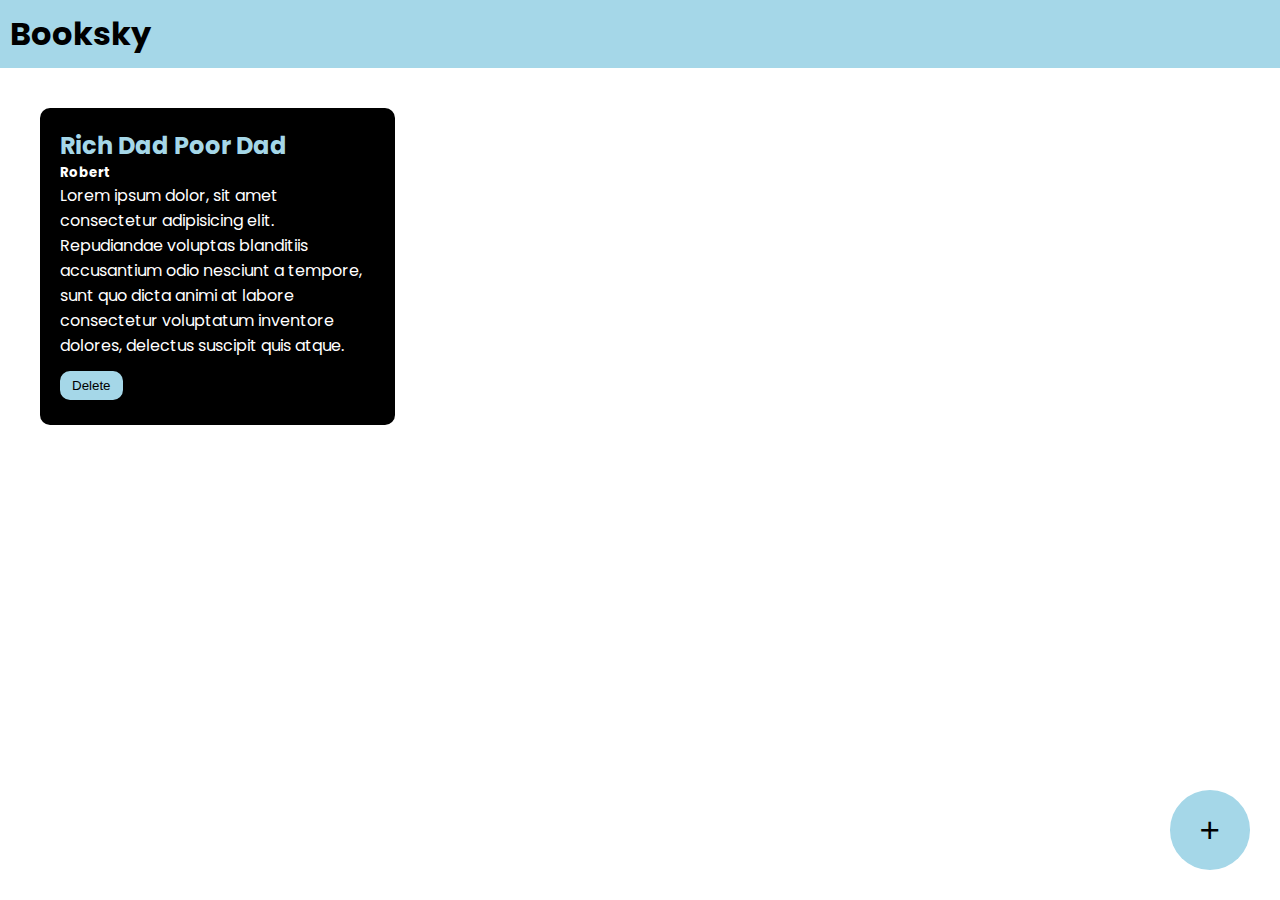
<file: booksky/index.html>
<!DOCTYPE html>
<html lang="en">
<head>
    <meta charset="UTF-8">
    <meta name="viewport" content="width=device-width, initial-scale=1.0">
    <!-- css style sheet -->
    <link rel="stylesheet" href="style.css" type="text/css">

    <!-- googleapis -->
    <link rel="preconnect" href="https://fonts.googleapis.com">
    <link rel="preconnect" href="https://fonts.gstatic.com" crossorigin>
    <link href="https://fonts.googleapis.com/css2?family=Poppins&display=swap" rel="stylesheet">
    <title>Booksky</title>
</head>
<body>
    <!-- nav bar -->
    <div class="navbar">
        <h1>Booksky</h1>
    </div>

    <!-- book Containers -->
    <div class="container">
        <div class="book-container">
            <h2>Rich Dad Poor Dad</h2>
            <h5>Robert</h5>
            <p>Lorem ipsum dolor, sit amet consectetur adipisicing elit. Repudiandae voluptas blanditiis accusantium odio nesciunt a tempore, sunt quo dicta animi at labore consectetur voluptatum inventore dolores, delectus suscipit quis atque.</p>
            <button onclick="delete_book(event)">Delete</button>
        </div>
    </div>

    <!-- pop-up -->
    <div class="popup-overlay"></div>
    <div class="popup-box">
        <h3 style="margin-bottom: 7px;">Add Book</h3>
        <form>
            <input id="book-title-input" type="text" placeholder="Book Title">
            <input id="book-author-input" type="text" placeholder="Book Author">
            <textarea id="book-discription-input" placeholder="Short Discription" cols="30" rows=3"></textarea>
            <button id="add-book">ADD</button>
            <button id="cancel-popup">CANCEL</button>
        </form>
    </div>

    <button class="add-button" id="add-popup-button" onclick="popup">+</button>
    <!-- script js -->
    <script src="script.js"></script>
</body>
</html>
</file>
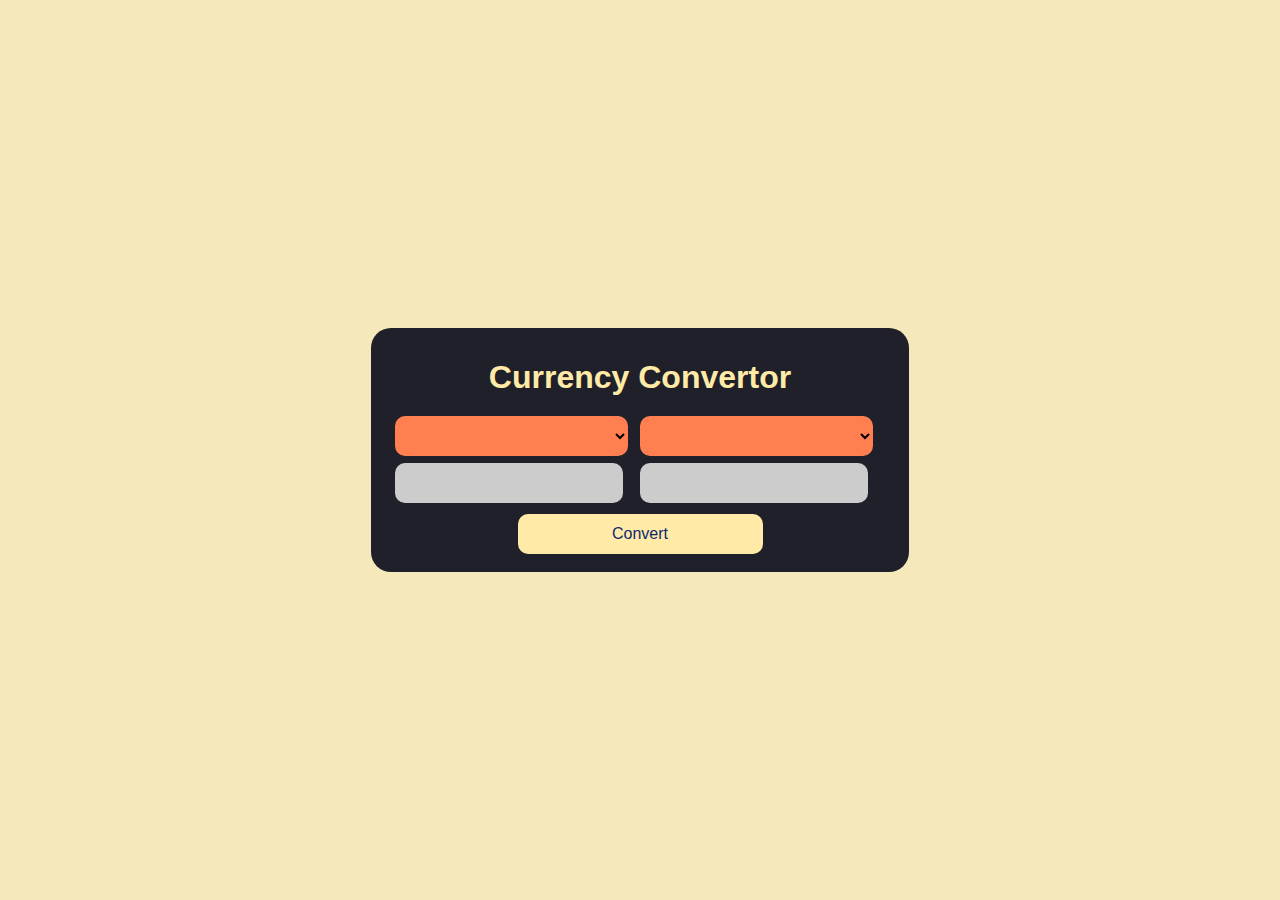
<file: CurrencyConverter/index.html>
<!DOCTYPE html>
<html lang="en">
<head>
    <meta charset="UTF-8">
    <meta name="viewport" content="width=device-width, initial-scale=1.0">
    <link rel="stylesheet" href="style.css">
    <title>Currency Converter</title>
</head>
<body>

    <div class="container">
        <h1>Currency Convertor</h1>
        <div class="box">
            <div class="left-box">
                <select name="currency" class="currency">
                    <!-- <option value="curr1">curr1</option> -->
                </select>
                <input type="number" name="" id="input">
            </div>
            <div class="right-box">
                <select name="currency" class="currency">
                    <!-- <option value="curr2">curr2</option> -->
                </select>
                <input type="number" name="" id="result">
            </div>
        </div>
        <div id="error"></div>
        <div class="btn">
            <button id="btn">Convert</button>
        </div>
    </div>

    <script src="script.js"></script>
</body>
</html>
</file>
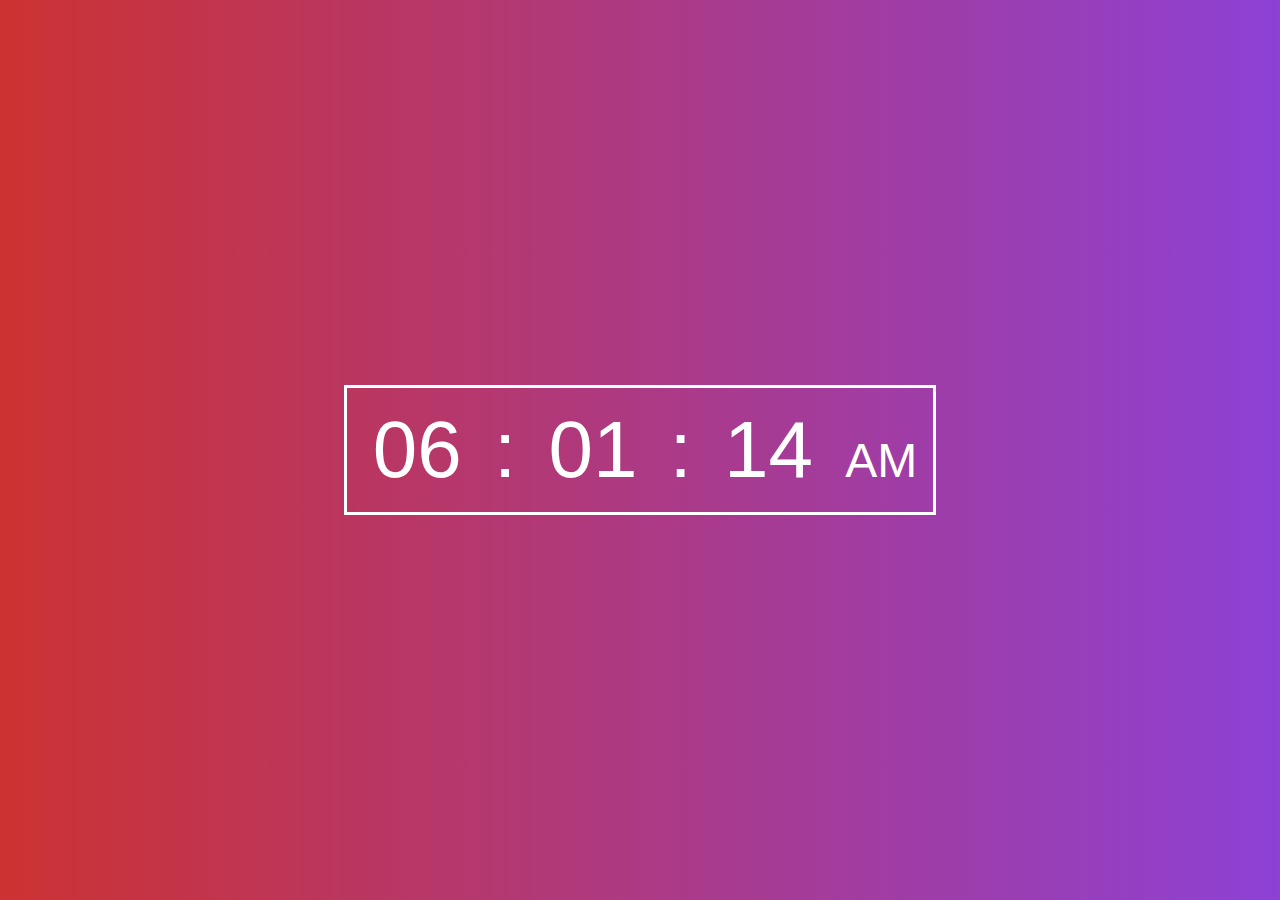
<file: DigitalClock/index.html>
<!DOCTYPE html>
<html lang="en">
<head>
    <meta charset="UTF-8">
    <meta name="viewport" content="width=device-width, initial-scale=1.0">
    <link rel="stylesheet" href="style.css">
    <title>Digital clock</title>
</head>
<body>
<div class="container">
    <div id="wrapper">
        <span id="hours">00</span>
        <span>:</span>
        <span id="mins">00</span>
        <span>:</span>
        <span id="seconds">00</span>
        <span id="ampm">AM</span>
    </div>
</div>
    <script src="script.js"></script>
</body>
</html>
</file>
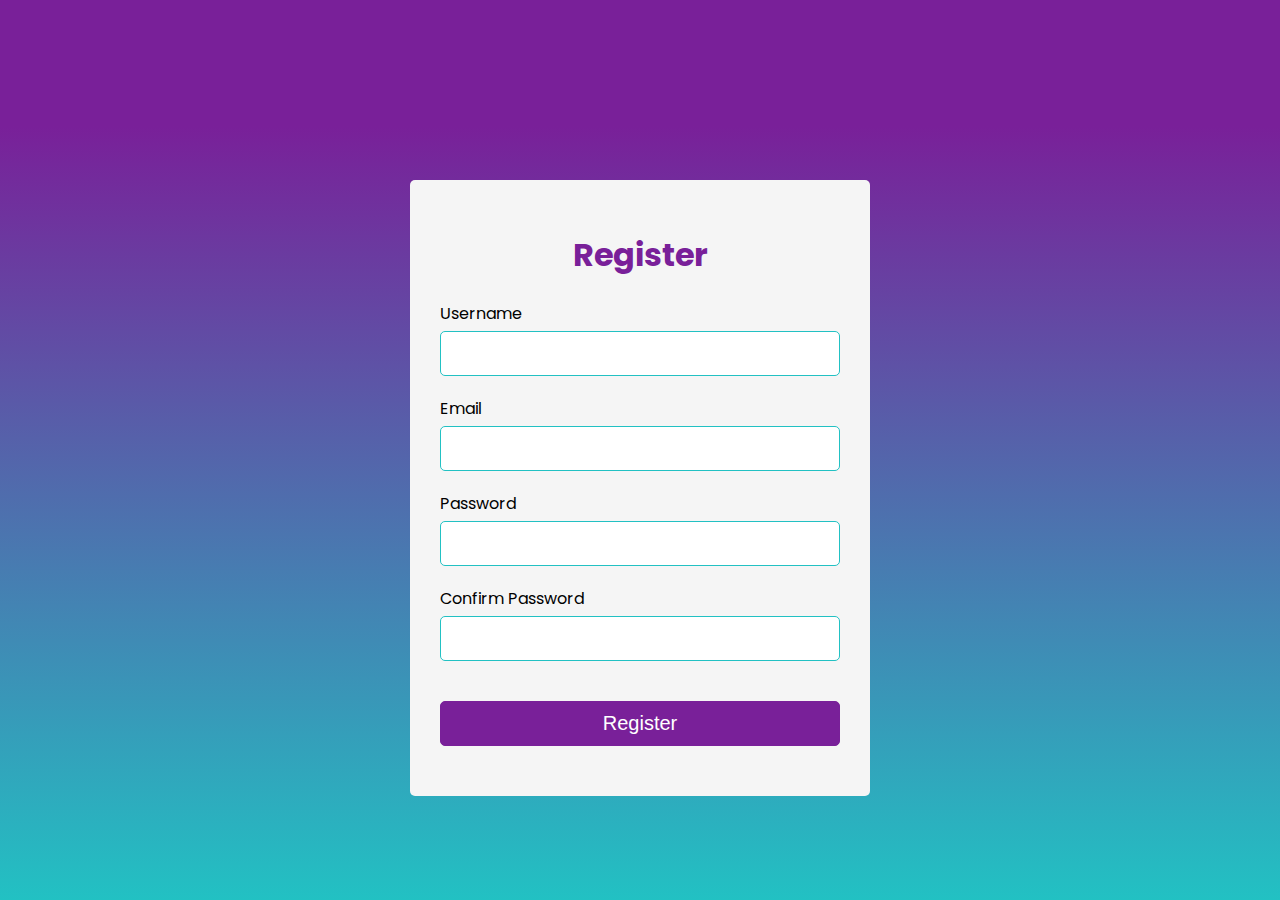
<file: FormValidation/index.html>
<!DOCTYPE html>
<html lang="en">
<head>
    <meta charset="UTF-8">
    <meta name="viewport" content="width=device-width, initial-scale=1.0">
    <link rel="preconnect" href="https://fonts.googleapis.com">
    <link rel="preconnect" href="https://fonts.gstatic.com" crossorigin>
    <link href="https://fonts.googleapis.com/css2?family=Poppins&display=swap" rel="stylesheet">
    <link rel="stylesheet" href="style.css">
    <script src="index.js" defer></script>
    <title>Registration Form</title>
</head>
<body>
    <div class="container">
        <form action="" id="form">
            <h1>Register</h1>
            <div class="input-group">
                <label for="username">Username</label>
                <input type="text" name="username" id="username">
                <div class="error"></div>
            </div>
            <div class="input-group">
                <label for="email">Email</label>
                <input type="text" name="email" id="email">
                <div class="error"></div>
            </div>
            <div class="input-group">
                <label for="password">Password</label>
                <input type="password" name="password" id="password">
                <div class="error"></div>
            </div>
            <div class="input-group">
                <label for="cpassword">Confirm Password</label>
                <input type="password" name="cpassword" id="cpassword">
                <div class="error"></div>
            </div>
            <button type="submit">Register</button>
        </form>
    </div>
</body>
</html>
</file>
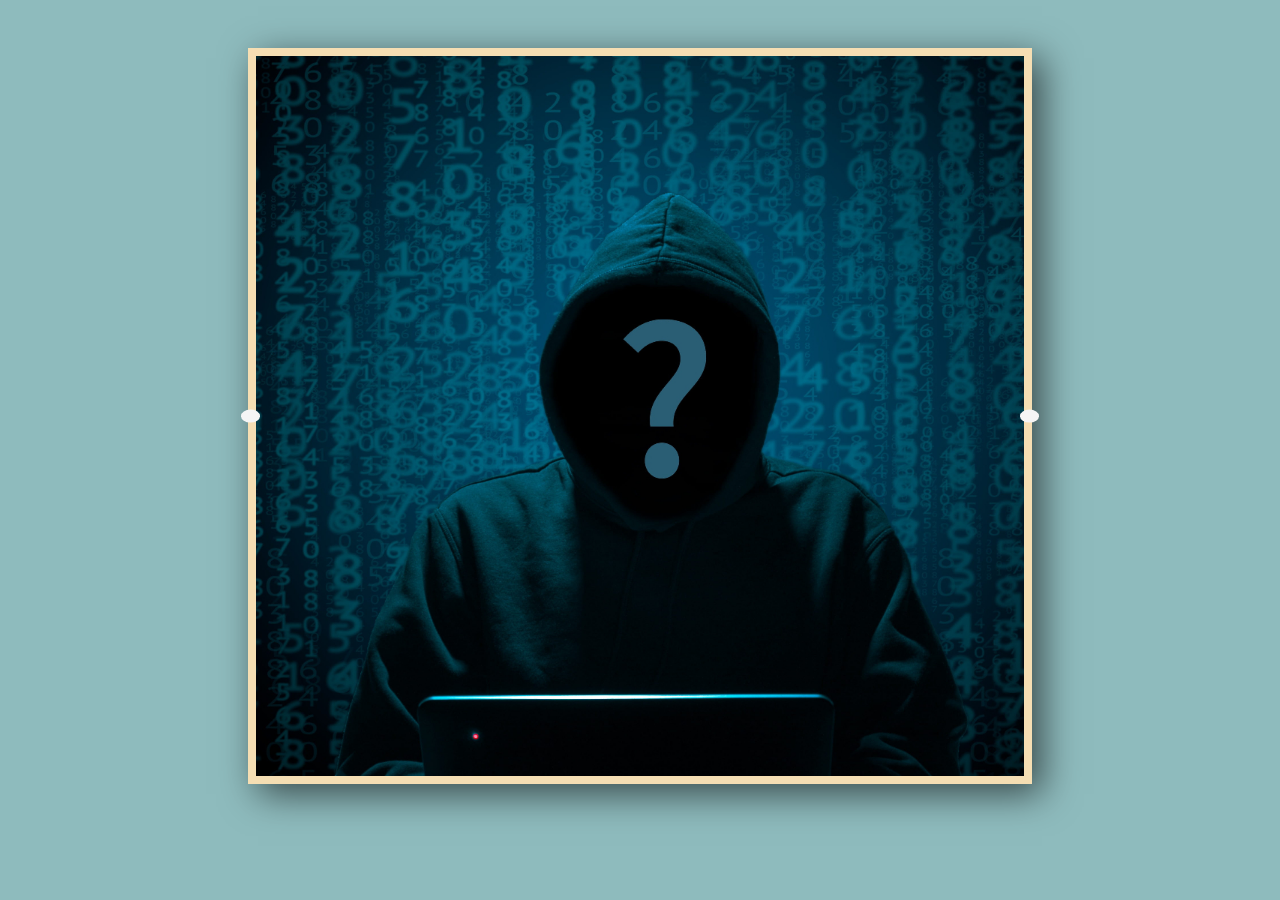
<file: ImageSlider/index.html>
<!DOCTYPE html>
<html lang="en">
<head>
    <meta charset="UTF-8">
    <meta name="viewport" content="width=device-width, initial-scale=1.0">
    <link rel="stylesheet" href="style.css">
    <link rel="stylesheet" href="https://cdnjs.cloudflare.com/ajax/libs/font-awesome/6.5.2/css/all.min.css" integrity="sha512-SnH5WK+bZxgPHs44uWIX+LLJAJ9/2PkPKZ5QiAj6Ta86w+fsb2TkcmfRyVX3pBnMFcV7oQPJkl9QevSCWr3W6A==" 
    crossorigin="anonymous" referrerpolicy="no-referrer" />
    <script src="script.js" defer></script>
    <title>Image slider</title>
</head>
<body>
    <div class="container">
        <a class="btn btn-left"><i class="fa-solid fa-caret-left"></i></a>
        <a class="btn btn-right"><i class="fa-solid fa-caret-right"></i></a>
    </div>
</body>
</html>
</file>
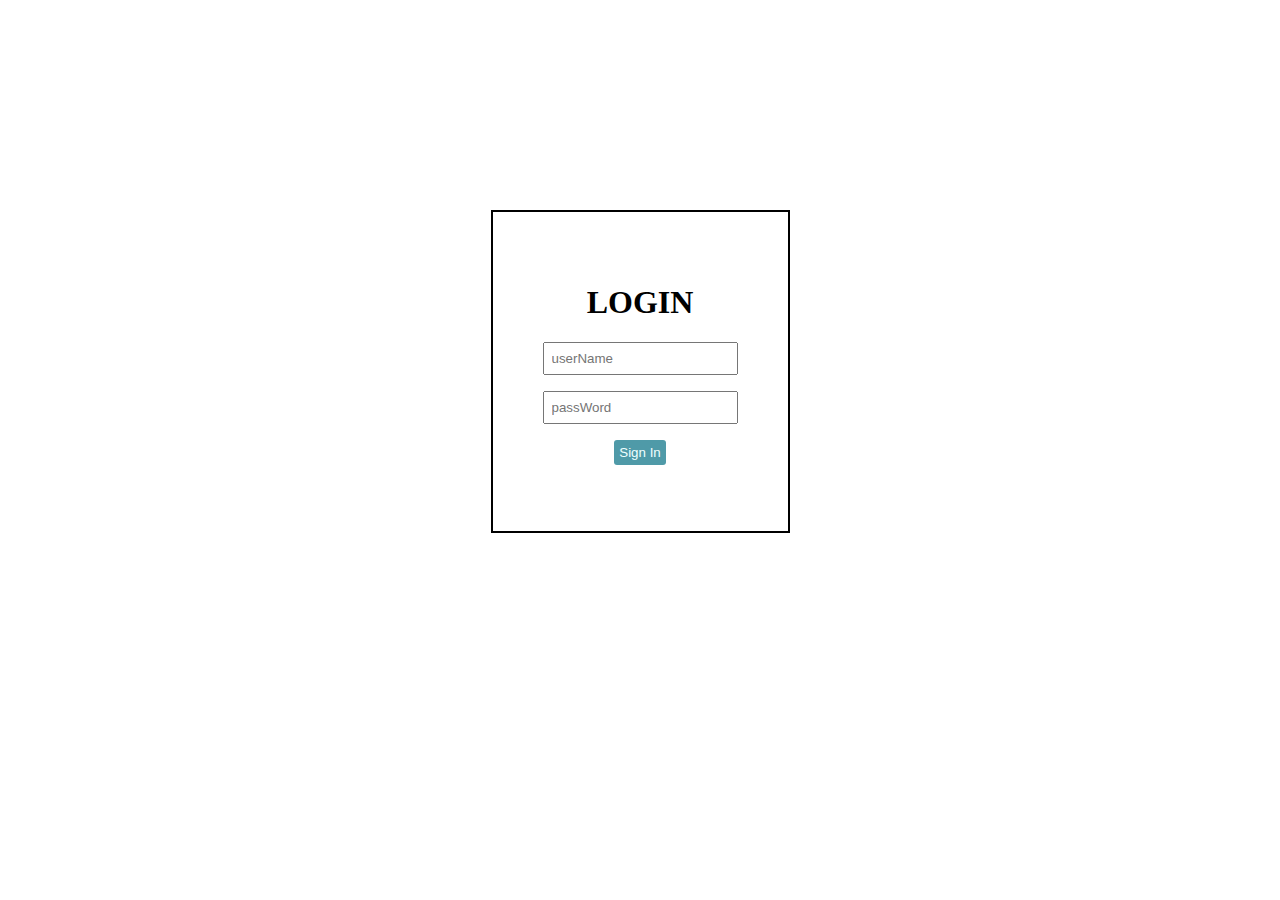
<file: login/index.html>
<!DOCTYPE html>
<html lang="en">
<head>
    <meta charset="UTF-8">
    <meta name="viewport" content="width=device-width, initial-scale=1.0">
    <link rel="stylesheet" href="style.css">
    <script src="index.js" defer></script>
    <title>Login</title>
</head>
<body>
    <div class="container">
        <h1>LOGIN</h1>
        <input type="text" name="userName" id="userName" placeholder="userName">
        <p>
        <input type="text" name="passWord" id="passWord" placeholder="passWord">
        <p>
        <button id="btn">Sign In</button>
        <p id="message"></p>
    </div>
</body>
</html>
</file>
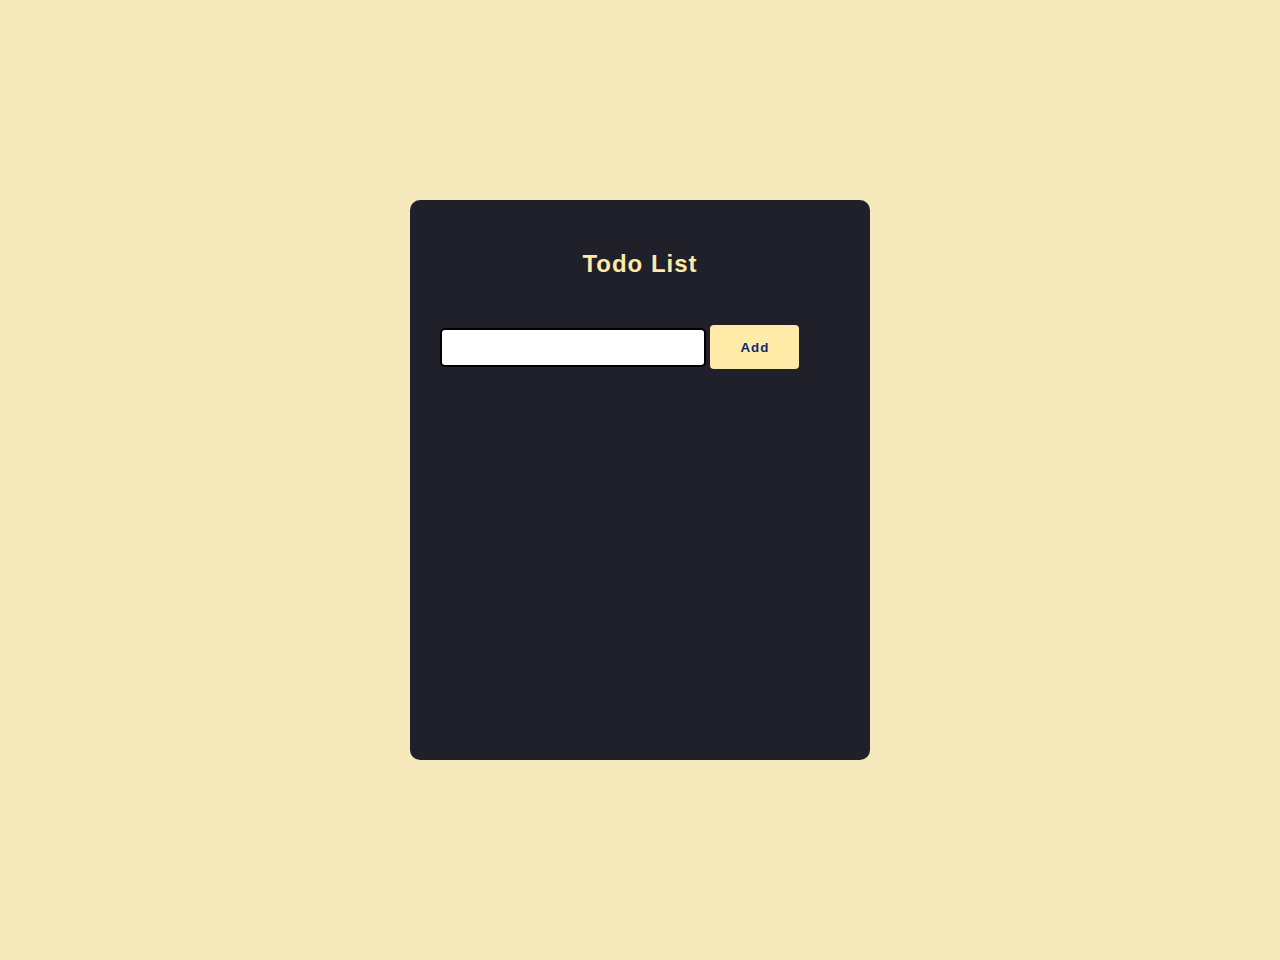
<file: ToDoList/index.html>
<!DOCTYPE html>
<html lang="en">
  <head>
    <meta charset="UTF-8" />
    <meta http-equiv="X-UA-Compatible" content="IE=edge" />
    <meta name="viewport" content="width=device-width, initial-scale=1.0" />
    <link rel="stylesheet" href="style.css" />
    <title>ToDo List</title>
  </head>
  <body>
    <div id="wrapper">
      <h2>Todo List</h2>
      <input type="text" id="input" />
      <button id="add">Add</button>
      <div id="todoList">
        <!-- <p>todo</p> -->
      </div>
    </div>
    <script src="index.js"></script>
  </body>
</html>
</file>
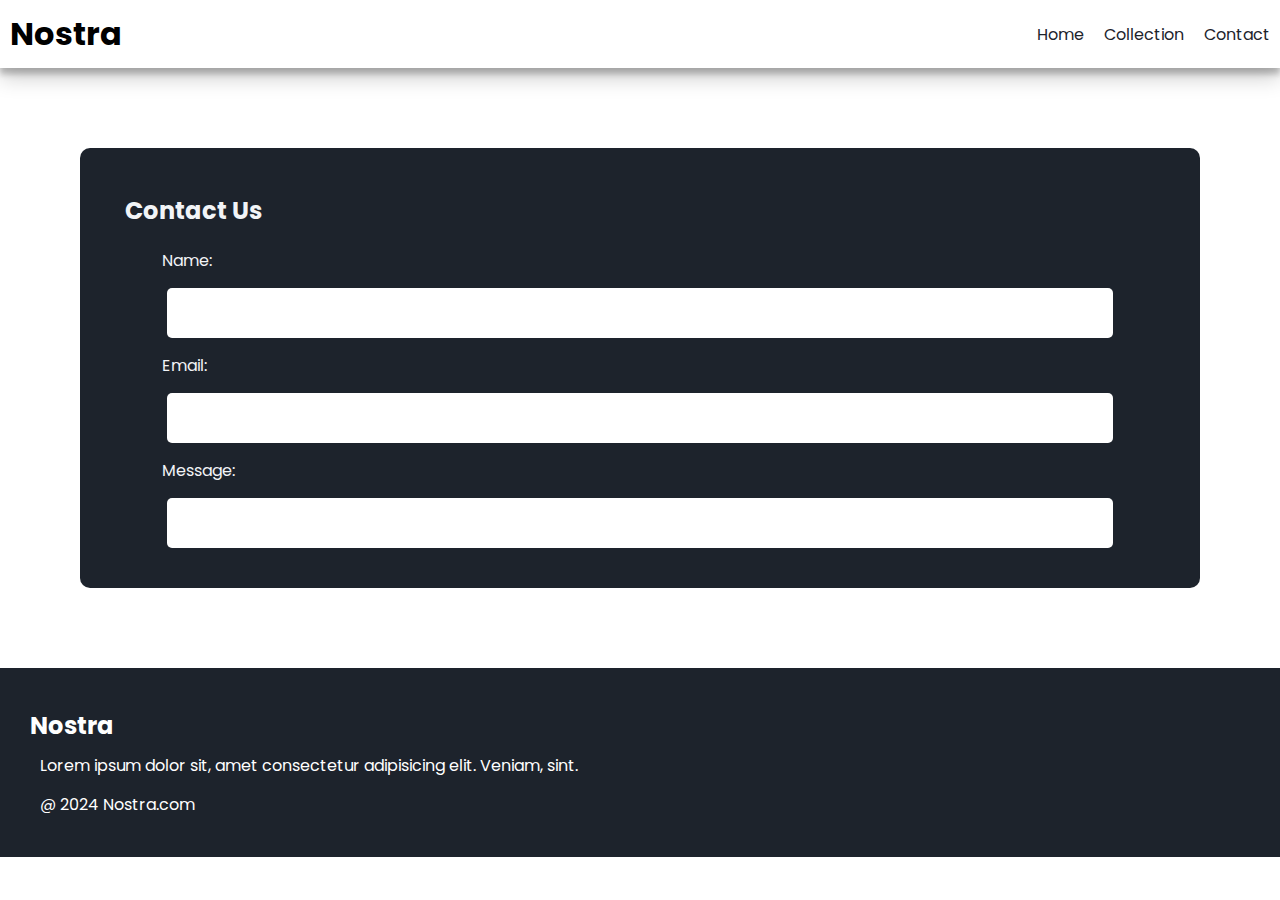
<file: E-commerce/contact.html>
<!DOCTYPE html>
<html lang="en">
  <head>
    <meta charset="UTF-8" />
    <meta name="viewport" content="width=device-width, initial-scale=1.0" />

    <!-- Google fonts -->
    <link rel="preconnect" href="https://fonts.googleapis.com" />
    <link rel="preconnect" href="https://fonts.gstatic.com" crossorigin />
    <link
      href="https://fonts.googleapis.com/css2?family=Poppins&display=swap"
      rel="stylesheet"/>

    <!-- Font Awesome icons -->
    <link
      rel="stylesheet"
      href="https://cdnjs.cloudflare.com/ajax/libs/font-awesome/6.5.1/css/all.min.css"
      integrity="sha512-DTOQO9RWCH3ppGqcWaEA1BIZOC6xxalwEsw9c2QQeAIftl+Vegovlnee1c9QX4TctnWMn13TZye+giMm8e2LwA=="
      crossorigin="anonymous"
      referrerpolicy="no-referrer"/>

    <!-- CSS link -->
    <link rel="stylesheet" href="style.css" type="text/css" />

    <!-- title of the page -->
    <title>Nostra</title>
  </head>

  <body>
    <!-- navbar -->
    <nav class="navbar">
        <h1>Nostra</h1>
        <div class="navbar-links">
            <p class="navbar-link"><a href="index.html">Home</a></p>
            <p class="navbar-link"><a href="collection.html">Collection</a></p>
            <p class="navbar-link"><a href="contact.html">Contact</a></p>
        </div>

        <div class="navbar-menu-toggle" onclick="showNavBar()">
            <i class="fa-solid fa-bars"></i>
        </div>
    </nav>

    <!-- Side navbar -->
    <div class="side-navbar">
        <p style="text-align: right;" onclick="closeNavBar()">
            <i class="fa-solid fa-xmark"></i>
        </p>

        <div class="side-navbar-links">
            <p class="side-navbar-link"><a href="index.html">Home</a></p>
            <p class="side-navbar-link"><a href="collection.html">Collection</a></p>
            <p class="side-navbar-link"><a href="contact.html">Contact</a></p>
        </div>
    </div>

    <!-- contact -->
    <div class="contact-box">

        <div class="contact">
            <h2>Contact Us</h2>
        </div>

        <div class="details">
            <div class="contact-details">
                <p>Name:</p>
                <input type="text">
            </div>
            <div class="contact-details">
                <p>Email:</p>
                <input type="text">
            </div>
            <div class="contact-details">
                <p>Message:</p>
                <input type="text">
                <!-- <textarea name="" id="" cols="110" rows="5"></textarea> -->
            </div>
        </div>

    </div>

    <!-- footer -->
    <div class="footer">

        <div class="footer-container">
            <div class="footer-box-1">
                <h2 class="headingtext">Nostra</h2>
                <p>Lorem ipsum dolor sit, amet consectetur adipisicing elit. Veniam, sint.</p>
                <div class="footer-icon-container">
                    <i id="insta" class="fa-brands fa-instagram" style="color: white";></i>
                    <i id="fb" class="fa-brands fa-twitter" style="color: white"></i>
                    <i id="tweet" class="fa-brands fa-facebook" style="color: white"></i>
                </div>
            </div>
           <p>@ 2024 Nostra.com</p>
        </div>

    </div>

    <script src="collection.js"></script>
  </body>
</html>
</file>
<file: booksky/style.css>
:root{
    --blue : #A5D7E8
}
*{
    margin: 0px;
    padding: 0px; 
}
body{
    font-family: "Poppins", sans-serif;
}
/* nav bar */
.navbar{
    background-color: var(--blue);
    padding: 10px;
}
/* container */
.container{
    padding: 10px;
}
/* book container */
.book-container{
    padding: 20px;
    width: 25%;
    background-color: black;
    border-radius: 10px;
    color: white;
    margin: 30px;
    display: inline-block;
    vertical-align: top;
}
.book-container h2{
    color: var(--blue);
}
.book-container button{
    background-color: var(--blue);
    color: black;
    border-radius: 10px;
    padding: 5px 10px;
    border: 2px solid var(--blue);
    margin-top: 13px;
    margin-bottom: 5px;
}

/* add button (+) */
.add-button{
    background-color: var(--blue);
    color: black;
    border-radius: 100%;
    padding: 20px 30px;
    font-size: 35px;
    border: none;
    position: fixed;
    bottom: 30px;
    right: 30px;
}
/* pop-up overlay */
.popup-overlay{
    background-color: black;
    opacity: .8;
    position: absolute;
    width: 100%;
    height: 100%;
    top: 0px;
    left: 0px;
    z-index : 1;
    display: none;
}
/* pop-up box */
.popup-box{
    background-color: var(--blue);
    width: 40%;
    padding: 40px;
    border-radius: 20px;
    position: absolute;
    top: 20%;
    left: 27%;
    z-index: 2;
    display: none;
}
/* pop-up box content */
.popup-box input{
    background: transparent;
    border: none;
    width: 100%;
    margin: 5px 2px;
    padding: 5px;
    font-size: 20px;
    border-bottom: 2px solid #6291a1;
    opacity: .99;
}
.popup-box textarea{
    background: transparent;
    width: 100%;
    margin: 5px 2px;
    padding: 5px;
    font-size: 20px;
    border: 2px solid #6291a1;
    opacity: .99;
}
.popup-box input::placeholder{
    color: black;
    opacity: .99;
}
.popup-box textarea::placeholder{
    color: black;
    opacity: .99;
}
.popup-box input:focus,textarea:focus{
    outline: none;
}
/* popup-button */
.popup-box button{
    background-color: black;
    color: white;
    padding: 10px 20px;
    border: none;
    margin: 5px;
    border-radius: 5px;
}
</file>
<file: CurrencyConverter/style.css>
html,
    body{
    font-family: 'Poppins', sans-serif;
    background-color:#f5e8ba;
    margin: 0;
    padding: 0;
    box-sizing: border-box;
  }
  
  body{
    height: 100vh;
    display: flex;
    align-items: center;
    justify-content: center;
  }
  
  .container{
    background-color:#1f2029;
    padding: 10px 24px;
    border-radius: 20px;
    width: 490px;
  }
  
  h1{
    color:#ffeba7;
    text-align: center;
    margin-bottom: 0.5em;
    font-family: sans-serif;
  }
  .container .box{
    width: 100%;
    display: flex;
  }
  .box div{
    width: 100%;
  }
  
  select{
    width: 95%;
    height: 40px;
    font-size: 1.2em;
    cursor: pointer;
    background-color:coral;
    outline: none;
    color: black;
    margin: 0.2em 0;
    padding: 0 1em;
    border-radius: 10px;
    border: none;
  }
  
  
  input{
    width: 80%;
    height: 40px;
    font-size: 1em;
    margin: 0.2em 0;
    border-radius: 10px;
    border: none;
    background: #cccccc;
    outline: none;
    padding: 0 1em;
  }
  
  .btn{
    display:flex;
    justify-content: center;
  }
  
  button{
    width: 50%;
    height: 40px;
    background-color:#ffeba7;
    color: #102770;
    border-radius: 10px;
    border: none;
    cursor: pointer;
    font-size: 1em;
    margin: 0.5em 0;
  }

  #error{
    color: red;
  }
</file>
<file: DigitalClock/style.css>
body{
    margin:0;
    padding:0;
    background: rgb(204,50,50);
    background: linear-gradient(90deg, rgba(204,50,50,1) 0%, rgba(141,65,213,1) 100%);
}

.container{
    font-family:'Gill Sans', 'Gill Sans MT', Calibri, 'Trebuchet MS', sans-serif;
    color:white;
    display:flex;
    width:100vw;
    height:100vh;
    align-items: center;
    justify-content: center;
    font-size: 5rem;
}

#wrapper{
    border: 3px solid white;
    padding:1rem;
}

.container span{
    margin-left:10px;
}

#ampm{
    font-size:3rem;
    align-items: end;
}
</file>
<file: FormValidation/style.css>
body{
    background: rgb(34, 193, 195);
    background: linear-gradient(0deg, rgba(34, 193, 195, 1) 0%, rgba(121, 32, 153, 1) 86%);
    background-attachment: fixed;
    margin: 0;
    font-family: 'poppins', sans-serif;
}
#form{
    width: 400px;
    margin: 20vh auto 0 auto;
    background-color: whitesmoke;
    border-radius: 5px;
    padding: 30px;
}
h1{
    text-align: center;
    color: #792099;
}
#form button{
    background-color: #792099;
    color: white;
    border: 1px solid #792099;
    padding: 10px;
    border-radius: 5px;
    font-size: 20px;
    margin: 20px 0px;
    cursor: pointer;
    width: 100%;
}
.input-group{
    display: flex;
    flex-direction: column;
    margin-bottom: 15px;
}
.input-group input{
    border-radius: 5px;
    font-size: 20px;
    margin-top: 5px;
    padding: 10px;
    border: 1px solid rgb(34, 193, 195);
}
.input-group input:focus{
    outline: 0;
}
.input-group .error{
    color: rgb(242, 18, 18);
    font-size: 16px;
    margin-top: 5px;
}
.input-group.success input{
    border-color: #0cc477;
}
.input-group.error input{
    border-color: rgb(206, 67, 67);
}
</file>
<file: ImageSlider/style.css>
body{
    margin: 0;
    padding: 0;
    box-sizing: border-box;
    background-color:rgb(142, 187, 189);
}
.container{
    min-height: 80vh;
    width: 60%;
    border: 8px solid wheat;
    margin: 3rem auto;
    box-shadow: 10px 10px 35px rgba(0, 0, 0, 0.6);
    position: relative;
    background: url('1.jpg') center/cover fixed no-repeat;
    transition: background 5s ease-in-out;
}
.btn-left{
    position: absolute;
    top: 50%;
    left: -2%;
    background-color: whitesmoke;
    padding: .4em .6em;
    border-radius: 50%;
    transform: translateY(calc(-50%));
    cursor: pointer;
}
.btn-right{
    position: absolute;
    top: 50%;
    right: -2%;
    background-color: whitesmoke;
    padding: .4em .6em;
    border-radius: 50%;
    transform: translateY(calc(-50%));
    cursor: pointer;
}
</file>
<file: login/style.css>
body{
    display: flex;
    justify-content: center;
    align-items: center;
}

.container{
    margin-top: 16%;
    border: 2px solid black;
    text-align: center;
    padding: 50px;
}

#btn{
    padding: 5px;
    color: azure;
    background-color: rgb(79, 154, 168);
    border: none;
    border-radius: 3px;
}

input{
    padding: 7px;
}
</file>
<file: ToDoList/style.css>
html,
body{
   margin: 0;
   font-family: 'Poppins', sans-serif;
   background-color:#f5e8ba;
}

#wrapper h2{
    display:flex;
    justify-content: center;
    
}

h2{
    color:#ffeba7;
    letter-spacing: 1px;
}
input{
    border-radius: 5px;
    border: 2px solid black ;
    margin-top:30px;
    height:2.5em;
    width:250px;
    padding-left:10px;
}

input:active{
    border:none;
}
#wrapper{
    height:500px;
    width:400px;
    margin:200px auto;
    background-color:#1f2029;
    border-radius:10px;
    padding:30px;
}

button{
    margin-top:20px;
    background-color:#ffeba7;
    border-radius: 4px;
    height: 44px;
    font-weight: 600;
    padding: 0 30px;
    letter-spacing: 1px;
    border: none;
    color: #102770;
}

button:hover{
    cursor:pointer;
}
#todoList{
    color:white;
    font-size:28px;  
    margin-top:10px; 
}

#todoList p{
  margin:10px 0px;
}

#todoList p:hover{
  cursor: pointer;
}
</file>
<file: E-commerce/style.css>
:root{
    --blue : #1D232C
}
*{
    padding: 0px;
    margin: 0px;
}
body{
    font-family: "Poppins", sans-serif;
}
/* nav bar */
.navbar{
    display: flex;
    justify-content: space-between;
    align-items: center;
    padding: 10px;
    box-shadow: rgba(0, 0, 0, 0.19) 0px 10px 20px, rgba(0, 0, 0, 0.23) 0px 6px 6px;
}
.navbar-links{
    display: flex;
    column-gap: 20px;
}
.navbar-links a{
    text-decoration: none;
    color: var(--blue);
}
.navbar-links a:hover{
    text-decoration: underline;
    color: var(--blue);
}

/* navbar toggle */
.navbar-menu-toggle{
    display: none;
}

/* side nav-bar */
.side-navbar{
    background-color: var(--blue);
    width: 35%;
    height: 100%;
    position: fixed;
    left: -45%;
    top: 0px;
    padding: 20px;
    color: white;
    transition: 1s;
}
.side-navbar-link{
    margin: 20px;
    margin-bottom: 30px;
}
.side-navbar-links a{
    text-decoration: none;
    color: white;
}
.side-navbar-links a:hover{
    text-decoration: underline;
}
/* Header */
.header{
    display: flex;
    justify-content: center;
    gap: 50px;
    padding: 50px;
}
.header-button{
    padding: 10px 20px;
    margin-top: 10px;
    background-color: var(--blue);
    color: white;
    cursor: pointer;
    border-radius: 4px;
    border: none;
}
.header-image{
    border-radius: 5px;
}

/* service */
.service{
    padding: 20px;
}
/* service container 1 */
.service-container-1{
    display: flex;
    justify-content: space-between;
    align-items: center;
}

/* service container 2 */
.service-container-2{
    display: flex;
    justify-content: space-between;
    align-items: center;
    gap: 10px;
    margin-top: 20px;
}
.service-container-2 div{
    background-color: #F2F4F7;
    border-radius: 7px;
    padding: 10px;
}

/* New Arrival */
.new-arrival{
    display: flex;
    justify-content: space-around;
    flex-wrap: wrap;
}
.new-arrival-container{
    position: relative;
    flex-basis: 20%;
    padding: 5px;
}
.new-arrival img{
    border-radius: 5px;
}
.new-arrival button{
    padding: 5% 10%;
    margin-top: 10px;
    color: var(--blue);
    position: absolute;
    top: 50%;
    left: 20%;
    border: none;
    border-radius: 10px;
}

/* news */
.news{
    display: flex;
    flex-direction: column;
    align-items: center;
    margin-top: 10px;
}
.news p{
    text-align: center;
}
.news input{
    padding: 11px;
    width: 80vw;
    margin-top: 7px;
    margin-bottom: 10px;
    border: 2px solid var(--blue);
}
.news button{
    padding: 10px 12px;
    margin-top: 10px;
    color: #F2F4F7;
    background-color: var(--blue);
    border-radius: 10px;
    border: none;
}
.news button i{
    padding: 2px;
}

/* footer */
.footer{
    margin-top: 20px;
    padding: 40px;
    background-color: var(--blue);
    color: white;
}
.footer .headingtext{
    position: relative;
    right: 10px;
    margin-bottom: 10px;
}
.footer-icon-container{
    display: flex;
    column-gap: 20px;
    padding: 7px;
    border: none;
}

/* collection.html */
/* product Section */
.product-section{
    margin: 20px;
}

/* product search */
.product-search{
    width: 80%;
    border: 2px solid black;
    display: flex;
    border-radius: 20px;
    justify-content: space-between;
    align-items: center;
    padding: 10px;
    margin: auto;
}
.product-search input{
    border: none;
    background-color: transparent;
    width: 100%;
}
.product-search input:focus{
   outline: none;
}

/* products */
.products{
    display: flex;
    padding: 10px;
    gap: 10px;
    flex-wrap: wrap;
    justify-content: space-around;
    margin-top: 15px;
}
.product-box{
    text-align: center;
    flex-basis: 20%;
}
.product-box img{
    border-radius: 10px;
}

/* contact page */
/* contact-box */
.contact-box{
    text-align: center;
    background-color: #1D232C;
    margin: 80px;
    border-radius: 10px;
    padding: 40px;
}
.contact-box h2{
    text-align: left;
    padding: 5px;
    color: #F2F4F7;
}
.contact-box p{
    color: #F2F4F7;
    text-align: left;
    padding-left: 4%;
    margin: 15px 0px;
}
.contact-details input{
    width: 90%;
    font-size: 35px;
    border-radius: 5px;
    border: none;
    padding: 5px;
}
.contact-details input:focus{
    outline: none;
}

/* media query */
@media screen and (max-width:700px){
    .navbar-menu-toggle{
        display: block;
    }
    .navbar-links{
        display: none;
    }
    .header-image{
        display: none;
    }
    .service-container-1{
        display: none;
    }
    .service-container-2{
        flex-direction: column;
    }
}
@media screen and (min-width:700px){
    .side-navbar{
        display: none;
    }
}
</file>
